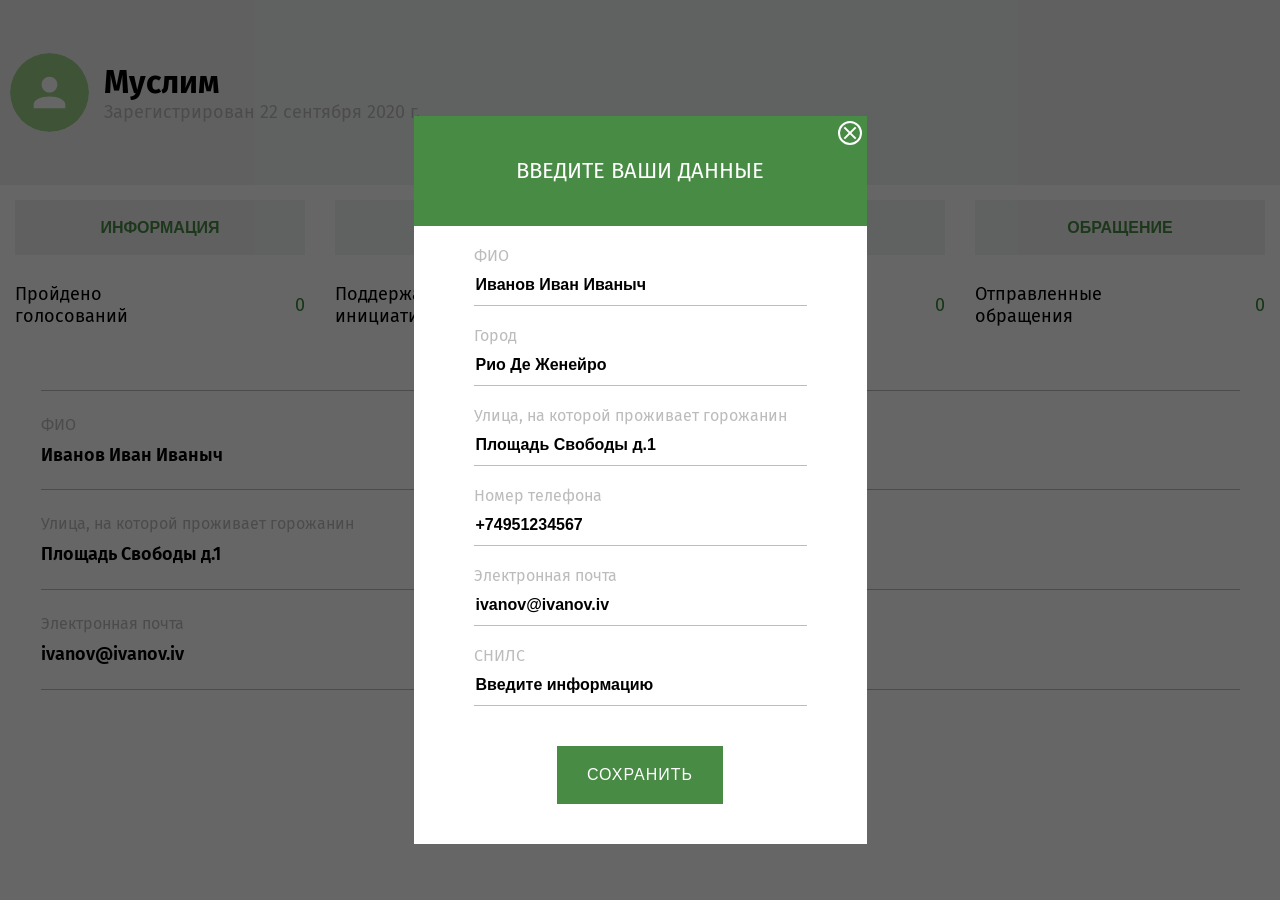
<file: index.html>
<!DOCTYPE html>
<html lang="ru">
    <head>
        <meta charset="utf-8">
        <meta name="viewport" content="width=device-width, initial-scale=1">
        <title>Input</title>
        <link href="https://fonts.googleapis.com/css2?family=Fira+Sans:wght@300;400;500;700&family=Roboto:wght@300;400;500;700&display=swap" rel="stylesheet">
        <link rel="stylesheet" href="profile.component.css">
    </head>
    <body>
        <div class="container">
            <div class="wrapper">
                <div class="circle">
                    <i class="pi pi-user" style="font-size: 2rem; color: white"></i>
                </div>
                <div class="user_short_info">
                    <div class="user_name">Муслим</div>
                    <div class="user_reg_date">Зарегистрирован 22 сентября 2020 г.</div>
                </div>
            </div>
        </div>
        <div class="menu_section">
            <button pButton pRipple type="button" label="ИНФОРМАЦИЯ" class="p-button-raised p-button-success button_style">ИНФОРМАЦИЯ</button>
            <button pButton pRipple type="button" label="ГОЛОСОВАНИЕ" class="p-button-raised p-button-success button_style">ГОЛОСОВАНИЕ</button>
            <button pButton pRipple type="button" label="ИНИЦИАТИВА" class="p-button-raised p-button-success button_style">ИНИЦИАТИВА</button>
            <button pButton pRipple type="button" label="ОБРАЩЕНИЕ" class="p-button-raised p-button-success button_style">ОБРАЩЕНИЕ</button>
        </div>
        <div class="user_info_section">
            <div class="user_activity_section">
                <div>Пройдено<br>голосований</div>
                <div style="color: #32882e">0</div>
            </div>
            <div class="user_activity_section">
                <div>Поддержанные<br>инициативы</div>
                <div style="color: #32882e">0</div>
            </div>
            <div class="user_activity_section">
                <div>Предложенные<br>инициативы</div>
                <div style="color: #32882e">0</div>
            </div>
            <div class="user_activity_section">
                <div>Отправленные<br>обращения</div>
                <div style="color: #32882e">0</div>
            </div>
        </div>
        <div class="form_wrapper">
            <div class="input_wrapper">
                <div class="user_info_item">
                    <span class="info_hint">ФИО</span>
                    <span class="info_sample">Иванов Иван Иваныч</span>
                </div>
                <div class="user_info_item">
                    <span class="info_hint">Город</span>
                    <span class="info_sample">Рио Де Женейро</span>
                </div>
                <div class="user_info_item">
                    <span class="info_hint">Улица, на которой проживает горожанин</span>
                    <span class="info_sample">Площадь Свободы д.1</span>
                </div>
                <div class="user_info_item">
                    <span class="info_hint">Номер телефона</span>
                    <span class="info_sample">+74951234567</span>
                </div>
                <div class="user_info_item">
                    <span class="info_hint">Электронная почта</span>
                    <span class="info_sample">ivanov@ivanov.iv</span>
                </div>
                <div class="user_info_item">
                    <span class="info_hint">СНИЛС</span>
                    <span class="info_sample">Введите информацию</span>
                </div>
            </div>
            <button type="button" class="form_button">редактировать информацию</button>
        </div>
        <div class="modal_user_info">
            <div class="modal_body">
                <div class="modal_wrapper">
                    <div class="modal_header">
                        <p>Введите ваши данные</p>
                    </div>
                    <form class="modal_form">
                        <div class="modal_info_item">
                            <label>ФИО</label>
                            <input placeholder="Иванов Иван Иваныч">
                        </div>
                        <div class="modal_info_item">
                            <label>Город</label>
                            <input placeholder="Рио Де Женейро">
                        </div>
                        <div class="modal_info_item">
                            <label>Улица, на которой проживает горожанин</label>
                            <input placeholder="Площадь Свободы д.1">
                        </div>
                        <div class="modal_info_item">
                            <label>Номер телефона</label>
                            <input placeholder="+74951234567">
                        </div>
                        <div class="modal_info_item">
                            <label>Электронная почта</label>
                            <input placeholder="ivanov@ivanov.iv">
                        </div>
                        <div class="modal_info_item">
                            <label>СНИЛС</label>
                            <input placeholder="Введите информацию">
                        </div>
                    <button type="button" class="modal_form_button">сохранить</button>
                    <button type="button" class="modal_form_close"></button>
                </form>
                </div>
            </div>
        </div>
    </body>
</html>
</file>
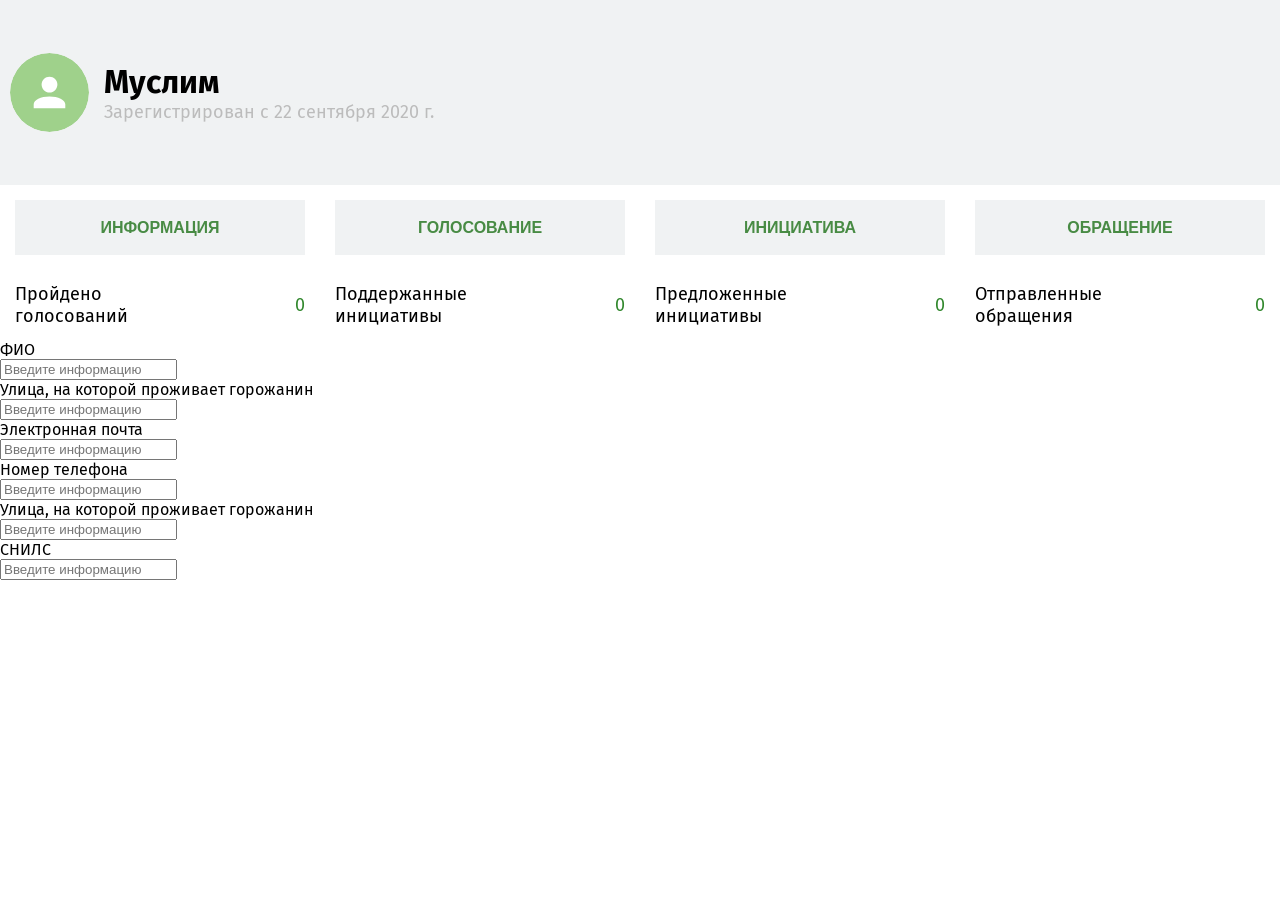
<file: profile.component.html>
<!DOCTYPE html>
<html lang="ru">
    <head>
        <meta charset="utf-8">
        <meta name="viewport" content="width=device-width, initial-scale=1">
        <title>Input</title>
        <link href="https://fonts.googleapis.com/css2?family=Fira+Sans:wght@300;400;500;700&family=Roboto:wght@300;400;500;700&display=swap" rel="stylesheet">
        <link rel="stylesheet" href="profile.component.css">
    </head>
    <body>
        <section class="container">
            <div class="wrapper">
                <div class="circle">
                    <i class="pi pi-user" style="font-size: 2rem; color: white"></i>
                </div>
                <div class="user_short_info">
                    <div class="user_name">Муслим</div>
                    <div class="user_reg_date">Зарегистрирован с 22 сентября 2020 г.</div>
                </div>
            </div>
        </section>
        
            <!-- <div class="menu_section">
            <ul class="navigation" id="navigation">
      <li>
        Информация
      </li>
      <li>
        Голосование
      </li>
      <li>
        Инициативы
      </li>
      <li>
        Голосование
      </li>
      <li class="switch" [routerLink]="['/' + appSettings?.PROFILE_APPEALS_ROUTE]" routerLinkActive="active">
        Обращения
      </li>
            </ul>
            </div> -->

        <div class="menu_section">
            <button pButton pRipple type="button" label="ИНФОРМАЦИЯ" class="p-button-raised p-button-success button_style">ИНФОРМАЦИЯ</button>
            <button pButton pRipple type="button" label="ГОЛОСОВАНИЕ" class="p-button-raised p-button-success button_style">ГОЛОСОВАНИЕ</button>
            <button pButton pRipple type="button" label="ИНИЦИАТИВА" class="p-button-raised p-button-success button_style">ИНИЦИАТИВА</button>
            <button pButton pRipple type="button" label="ОБРАЩЕНИЕ" class="p-button-raised p-button-success button_style">ОБРАЩЕНИЕ</button>
        </div>

        <div class="user_info_section">
            <div class="user_activity_section">
                <div>Пройдено<br>голосований</div>
                <div style="color: #32882e">0</div>
            </div>
            <div class="user_activity_section">
                <div>Поддержанные<br>инициативы</div>
                <div style="color: #32882e">0</div>
            </div>
            <div class="user_activity_section">
                <div>Предложенные<br>инициативы</div>
                <div style="color: #32882e">0</div>
            </div>
            <div class="user_activity_section">
                <div>Отправленные<br>обращения</div>
                <div style="color: #32882e">0</div>
            </div>
        </div>

        <div class="user_info">
            <div class="some_name">
                <div>
                    <div class="user_info_data">ФИО</div>
                    <input placeholder="Введите информацию">
        </div>
        <div>
            <div class="user_info_data">Улица, на которой проживает горожанин</div>
            <input placeholder="Введите информацию">
        </div>
        <div>
            <div class="user_info_data">Электронная почта</div>
            <input placeholder="Введите информацию">
        </div>
        </div>
        <div class="some_name">
            <div>
                <div class="user_info_data">Номер телефона</div>
                <input placeholder="Введите информацию">
        </div>
        <div>
            <div class="user_info_data">Улица, на которой проживает горожанин</div>
            <input placeholder="Введите информацию">
        </div>
        <div>
            <div class="user_info_data">СНИЛС</div>
            <input placeholder="Введите информацию">
        </div>
        <!--  <main class="main">
        <router-outlet></router-outlet>
        </main>-->
    </body>
</html>
</file>
<file: profile.component.css>
body {
    width: 100%;
    min-width: 320px;
    height: 100%;
    margin: 0;
    padding: 0;
    font-family: 'Fira Sans', 'Roboto', sans-serif;
}

.container {
    background-color: #F0F2F3;
    width: 100%;
    height: 185px;
    display: flex;
    align-items: center;
}

.wrapper {
    max-width: 1280px;
    padding: 0 10px;
    margin: 0 auto;
    flex-grow: 1;
    display: flex;
    align-items: center;
    justify-content: flex-start;
}

.user_short_info {
    margin: 15px;
}

.user_avatar {
    align-items:center;
    justify-content:center;
}

.circle {
    width: 79px;
    height: 79px;
    display: block;
    border-radius: 50%;
    background-image: url(img/icon.svg);
    background-repeat: no-repeat;
    background-position: center;
}

.user_name {
    font-size: 32px;
    font-weight: bold;
}
.user_reg_date {
    font-size: 18px;
    color: #bcbcbc;
}

.menu_section {
    max-width: 1280px;
    margin: 0 auto;
    display: flex;
    align-items: center;
    justify-content: center;
    flex-wrap: wrap;
}

.button_style {
    width: 290px;
    height: 55px;
    background-color: #F0F2F3;
    color: #488B44;
    border: none;
    box-shadow: none;
    font-weight: bold; 
    font-size: 16px;
    margin: 15px;
    transition: background-color 0.3s ease 0s;
}

.button_style:hover {
    background-color: #9fd18b;
    cursor: pointer;
}
.button_style:active {
    background-color: red;
}
.button_style:focus {
    color: #F0F2F3;
    background-color: #32882e;
}

.user_info_section {
    max-width: 1280px;
    margin: 0 auto;
    display: flex;
    align-items: center;
    justify-content: center;
    flex-wrap: wrap;
}

.user_activity_section  {
    width: 290px;
    height: 40px;
    font-size: 18px;
    display: flex;
    align-items: center;
    justify-content: space-between;
    margin: 15px;
}

.form_wrapper {
    max-width: 1280px;
    margin: 0 auto;
    padding: 50px 15px;
    display: flex;
    flex-direction: column;
    align-items: center;
}

.input_wrapper {
    width: auto;
    height: auto;
    display: flex;
    justify-content: center;
    flex-wrap: wrap;
}

.user_info_item:first-child,
.user_info_item:nth-child(2) {
    border-top: 1px solid #bcbcbc;
}

.user_info_item,
.modal_info_item {
    display: flex;
    flex-direction: column;
    justify-content: center;
    flex: 1 1 45%;
    height: 100px;
    margin: 0 10px;
    box-sizing: border-box;
    border-bottom: 1px solid #bcbcbc;
}

.modal_info_item {
    width: 100%;
}

.user_info_item label,
.modal_info_item label,
.info_hint {
    color: #bcbcbc;
}

.modal_info_item label {
    padding-top: 20px;
}

.info_hint,
.info_sample {
    padding: 5px 0;
}

.info_sample {
    font-weight: 600;
    font-size: 18px;
}

.modal_info_item input {
    width: 100%;
    height: 40px;
    box-sizing: border-box;
    border: none;
    font-weight: 600;
    font-size: 16px;
}

.modal_info_item input::-webkit-input-placeholder {
    color: #000;
    font-weight: 600;
    font-size: 16px;
}

.modal_info_item input::-moz-placeholder {
    color: #000;
    font-weight: 600;
    font-size: 16px;
}

.form_button {
    width: auto;
    height: auto;
    padding: 20px 30px;
    color: #fff;
    font-size: 16px;
    font-weight: 500;
    text-transform: uppercase;
    background-color: #488B44;
    transition: background-color 0.3s ease 0s;
    border: none;
    cursor: pointer;
    margin: 40px auto;
    letter-spacing: 1px;
}

.form_button:hover {
    background-color: #356932;
}

.modal_user_info {
    width: 100%;
    height: 100%;
    top: 0;
    left: 0;
    position: fixed;
    background-color: rgba(0, 0, 0, 0.6);
    overflow: auto;
    /*display: none;*/
}

.modal_body {
    min-height: 100%;
    display: flex;
    align-items: center;
    justify-content: center;
    padding: 30px 10px;
}

.modal_wrapper {
    width: auto;
    max-width: 600px;
    position: relative;
}

.modal_form {
    display: flex;
    flex-direction: column;
    align-items: center;
    background-color: #fff;
    width: auto;
    padding: 0 60px;
}

.modal_header {
    width: 100%;
    height: 110px;
    background-color: #488B44;
    display: flex;
    align-items: center;
    justify-content: center;
}

.modal_header p {
    color: #fff;
    font-size: 22px;
    line-height: 42px;
    margin: 0;
    text-transform: uppercase;
}

.modal_form_close {
    display: block;
    position: absolute;
    top: 5px;
    right: 5px;
    width: 24px;
    height: 24px;
    border: 2px solid #fff;
    border-radius: 50%;
    background-color: #488B44;
    cursor: pointer;
    transition: all 0.5s ease 0s;
}

.modal_form_close:hover {
    transform: rotateZ(90deg);
}

.modal_form_close:before,
.modal_form_close:after {
    content: '';
    width: 16px;
    height: 2px;
    position: absolute;
    top: 9px;
    right: 2px;
    background-color: #fff;
}

.modal_form_close:before {
    transform: rotate(45deg);
}

.modal_form_close:after {
    transform: rotate(-45deg);
}

.modal_form_button {
    width: auto;
    height: auto;
    padding: 20px 30px;
    color: #fff;
    font-size: 16px;
    font-weight: 500;
    text-transform: uppercase;
    letter-spacing: 1px;
    background-color: #488B44;
    border: none;
    margin: 40px;
    cursor: pointer;
}

.modal_form_button:hover {
    background-color: #356932;
}

@media (max-width: 767px) {
    .container {
        height: 100px;
    }
    .circle {
        width: 60px;
        min-width: 60px;
        height: 60px;
    }
    .user_name {
        font-size: 24px;
    }
    .user_reg_date {
        font-size: 16px;
    }
    .menu_section {
        margin: 20px 0;
    }
    .button_style {
        width: 43%;
        height: 35px; 
        font-size: 14px;
        margin: 7px;
    }
    .user_activity_section  {
        width: 43%;
        font-size: 16px;
        margin: 7px;
    }
    .user_info_item {
        flex: 1 1 90%;
        height: 70px;
        margin: 0;
    }
    .user_info_item:nth-child(2) {
        border-top: none;
    }
    .user_info_item input {
        height: 30px;
        width: 70%;
    }
    .user_info_item label,
    .info_hint {
        font-size: 14px;
    }
    .info_sample {
        font-size: 16px;
    }
    .form_button {
        padding: 15px 15px;
    }
    .modal_body {
        padding: 0;
    }
    .modal_form {
        padding: 0 15px;
    }
    .modal_header {
        height: 90px;
    }
    .modal_form_button {
        padding: 12px 35px;
    }
    
}
</file>
